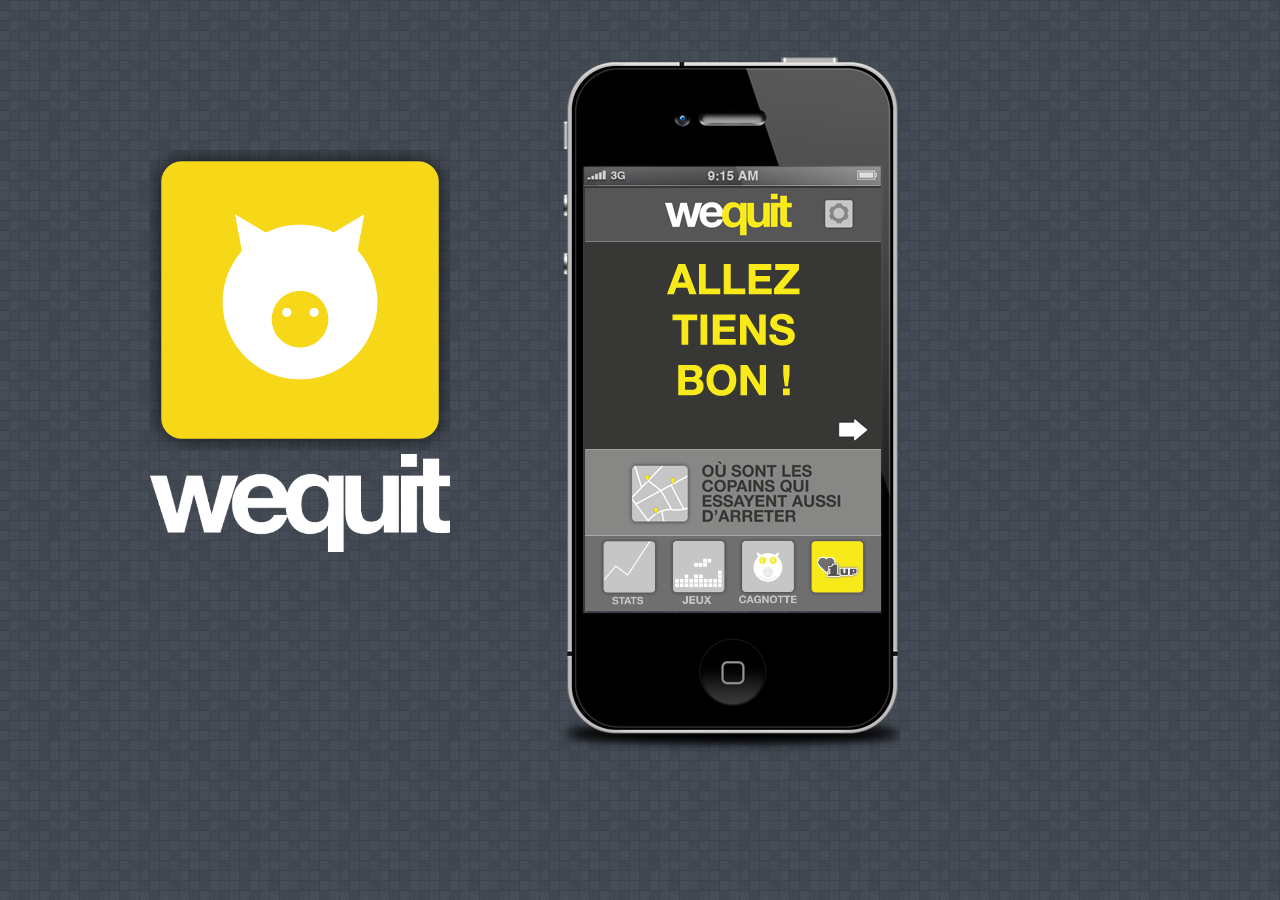
<file: index.html>
<!DOCTYPE html PUBLIC "-//W3C//DTD XHTML 1.0 Strict//EN" "http://www.w3.org/TR/xhtml1/DTD/xhtml1-strict.dtd">
<html xmlns="http://www.w3.org/1999/xhtml">
<html>
	<head>
	<title>Proto NoSmoke</title>
	<link href="static/main.css" media="all" rel="stylesheet" type="text/css" />
	<link href="static/firstpage.css" media="all" rel="stylesheet" type="text/css" />
	<link href="static/map.css" media="all" rel="stylesheet" type="text/css" />
	<link rel="shortcut icon" href="favicon.ico" />
	<!-- <script type="text/javascript" src="https://ajax.googleapis.com/ajax/libs/jquery/1.7.1/jquery.min.js"></script>
	<script type="text/javascript" src="https://ajax.googleapis.com/ajax/libs/jqueryui/1.8.16/jquery-ui.min.js"></script>
	-->
	<script type="text/javascript" src="static/js/jquery.js"></script>
	<script type="text/javascript" src="static/js/jquery.ui.core.js"></script>
	<script type="text/javascript" src="static/main.js"></script>
</head>

<body>
<div id="logo_wrapper">
	<img src="static/img/icone.png" width="300px" height="300px"/><br/>
	<img src="static/img/nom_icone.png" width="300px" />
</div>
<div id="main_wrapper">
	<div id="content_wrapper">
		<div id="statusbar"></div>
		<div id="content">
			<!-- HOME -->
			<div id="header">
				<img src="static/img/options.png" id="option" />
			</div>

			<div id="miniJeux">
				<div class="slider_container">
					<a href="content/listephrases.html">
						<img class="slider" src="static/img/phrase1.png" />
						<img class="slider" style="display:none;" src="static/img/phrase2.png" />
						<img class="slider" style="display:none;" src="static/img/phrase3.png" />
					</a>
				</div>
				<img class="slider_control left" style="display:none;" src="static/img/left.png" />
				<img class="slider_control right" src="static/img/right.png" />
			</div>

			<div id="map">
				<a href="content/map.html">
					<img src="static/img/mapbutton.png" />
				</a>
			</div>
			<!-- END HOME -->
		</div>
		<div id="menubar">
			<a href="content/stats.html"><img class="stats" src="static/img/icon_stats.png" width="60" height="67"/></a>
			<a href="content/games.html"><img class="jeux" src="static/img/icon_jeux.png" width="60" height="67" /></a>
			<a href="content/cagnotte.html"><img class="cagnotte" src="static/img/icon_cagnotte.png" width="60" height="67" /></a>
			<span class="1up"><img src="static/img/icon_1up.png" width="60" height="67" /></span>
		</div>
	</div>
	<div id="popup" style="display:none;"><img src="static/img/ajouter-cagnotte.png" width="250" height="127" /></div>
</div>
<div class="clear"></div>
</body>
</html>
</file>
<file: static/main.css>
* {
	margin: 0;
	padding:0;
}

A:link {text-decoration: none}
A:visited {text-decoration: none}
A:active {text-decoration: none}

body {
   background-image: url("../static/img/patterns2.png");
   background-repeat: repeat;
   background-attachment: fixed ;
   overflow:hidden;
}

.clear {
	clear:both;
}

#main_wrapper 
{
	float: left;
	margin-left:100px;
	width:350px;
	height:780px;
	background-image: url("../static/img/iphonebackground.png");
    background-repeat: no-repeat;
	position: relative;
}

#logo_wrapper {
	float:left;
	margin-left: 150px;
	margin-top: 150px;
	width:300px;
	height:500px;
}

#content_wrapper {
	position:absolute;
	top:166px;
	left:33px;
	width:298px;
	height:445px;
	background-color: #373736;	
	overflow:hidden;
	
}

#content {
	position: relative;
	height:345px;
	padding:2px;
	z-index:50;
}

#statusbar {
	width:298px;
	height:20px;
	background-image: url("../static/img/statusbar.png");
    background-repeat: no-repeat;
	position:relative;
	z-index:100;
}

#menubar {
	width:100%;
	margin-left:2px;
	padding-top:3px;
	padding-left:15px;
	height:82px;
	border-top:1px solid #a9a8a8;
	background-color: #706f6f;
	position:relative;
	z-index:100;
}

#menubar img {
	margin-right:5px;
}

.title {
	width:80%;
	margin-top:15px;
	font-family: Helvetica;
	font-size: 24px;
	color: #fff;
	float:left;
}

#back {
	width:18%;
	float:left;
	margin-left:2%;
}

#more {
	width:10%;
	float:left;
	margin-top:5px;
	margin-left:20px;
	
}

.title_stat {
	width:55%;
	margin-top:15px;
	font-family: Helvetica;
	font-size: 24px;
	color: #fff;
	float:left;
}

#entete{
	width:100%;
	height:15%;
	border:1px solid #575656;
	border-bottom:1px solid #80807f;
	background-color: #575656; 
	text-align: center;
}

#popup {
	position:absolute;
	z-index:999;
	top:400px;
	left:40px;
}
</file>
<file: static/firstpage.css>
#header {
	width:100%;
	height:15%;
	border:1px solid #575656;
	border-bottom:1px solid #80807f;
	background-color: #575656;
	background-image: url("../static/img/wequit.png");
    background-repeat: no-repeat;
	background-position: center; 
}

#miniJeux {
	height: 60%;
}

#map {
	width:100%;
	height:25%;
	padding-left:40px;
	padding-top:10px;
	border:1px solid #878786;
	border-top:1px solid #a1a1a0;
	background-color: #878786;
}

#option {
	position:absolute;
	top:10px;
	left:80%;
}

.left {
	position:absolute;
	top:230px;
	left:10px;
	cursor:pointer;
}

.right {
	position:absolute;
	top:230px;
	left:250px;
	cursor:pointer;
}

.slider_container {
	margin-left:50px;
}
	
.slider_container img {
	margin-top:10px;
}
</file>
<file: static/map.css>
#carte{
	position: relative;
	margin-top:10px;
	margin-left:auto;
	margin-right:auto;
	width:276px;
	height:276px;
}

#video{
	position: relative;
	margin-top:30px;
	margin-left:auto;
	margin-right:auto;
}
</file>
